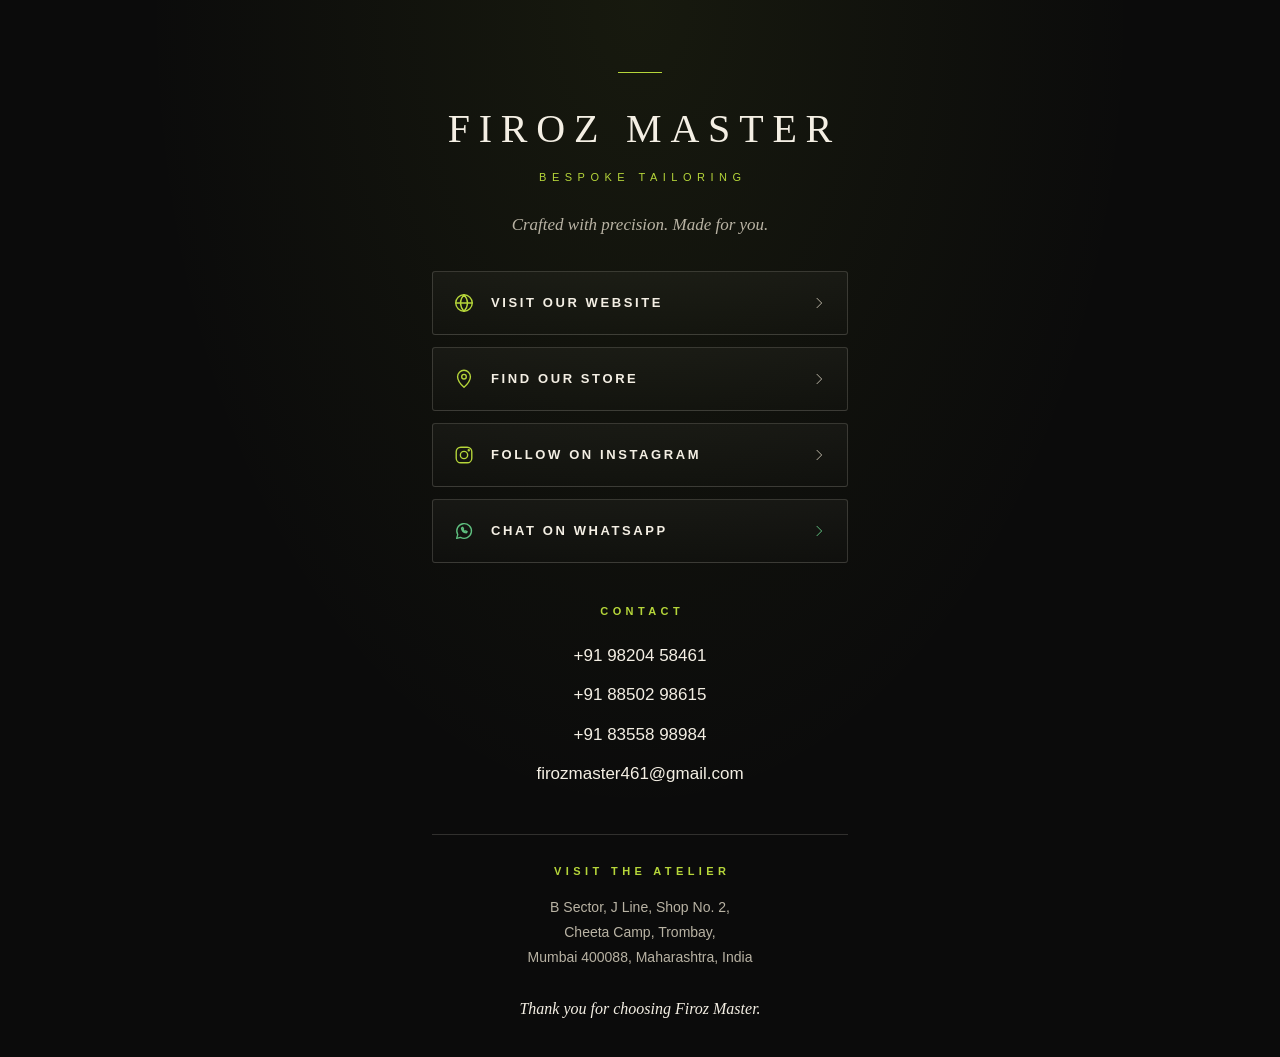
<file: connect.html>
<!DOCTYPE html>
<html lang="en">
<head>
<meta charset="utf-8">
<meta name="viewport" content="width=device-width, initial-scale=1, viewport-fit=cover">
<title>Firoz Master | Bespoke Tailoring – Connect</title>
<meta name="description" content="Connect with Firoz Master – Bespoke Tailoring in Trombay, Mumbai. Visit our website, find our store, follow on Instagram or chat on WhatsApp.">
<meta name="theme-color" content="#0b0b0b">
<style>
:root{
  --black:#0b0b0b; --ink:#141414; --line:rgba(244,239,228,.16);
  --cream:#f4efe4; --muted:#b9b3a4; --lime:#b6d63a; --wa:#5fbf7f;
}
*{box-sizing:border-box;margin:0;padding:0}
html{-webkit-text-size-adjust:100%}
body{
  min-height:100vh; background:var(--black); color:var(--cream);
  font-family:"Helvetica Neue",Helvetica,Arial,sans-serif; line-height:1.5;
  padding:env(safe-area-inset-top) env(safe-area-inset-right) env(safe-area-inset-bottom) env(safe-area-inset-left);
  background-image:radial-gradient(ellipse at top,rgba(182,214,58,.07),transparent 55%);
}
.wrap{max-width:460px;margin:0 auto;padding:44px 22px 36px}
header{text-align:center}
.rule{display:block;width:44px;height:1px;background:var(--lime);margin:0 auto}
.brand{font-family:Georgia,"Times New Roman",serif;font-weight:400;letter-spacing:.22em;font-size:clamp(30px,9vw,40px);margin-top:26px;padding-left:.22em}
.descriptor{font-size:11px;letter-spacing:.5em;color:var(--lime);margin-top:10px;padding-left:.5em}
.tagline{font-family:Georgia,serif;font-style:italic;color:var(--muted);font-size:17px;margin:26px 0 34px}
nav{display:grid;gap:12px}
.btn{
  display:flex;align-items:center;gap:16px;min-height:64px;padding:0 20px;
  color:var(--cream);text-decoration:none;border:1px solid var(--line);border-radius:3px;
  background:linear-gradient(180deg,rgba(244,239,228,.04),rgba(244,239,228,.01));
  transition:border-color .25s,background .25s,transform .25s;
}
.btn svg{width:22px;height:22px;flex:none;stroke:var(--lime);fill:none;stroke-width:1.5;stroke-linecap:round;stroke-linejoin:round}
.btn .label{flex:1;font-size:13px;letter-spacing:.2em;font-weight:600}
.btn .arrow{width:16px;height:16px;stroke:var(--muted);transition:transform .25s,stroke .25s}
.btn:hover,.btn:focus-visible{border-color:var(--lime);background:rgba(182,214,58,.07);transform:translateY(-1px)}
.btn:hover .arrow,.btn:focus-visible .arrow{transform:translateX(3px);stroke:var(--lime)}
.btn:active{transform:scale(.985)}
.btn.wa svg{stroke:var(--wa)}
.btn.wa:hover,.btn.wa:focus-visible{border-color:var(--wa);background:rgba(95,191,127,.08)}
a:focus-visible{outline:2px solid var(--cream);outline-offset:3px}
section{margin-top:40px;text-align:center}
h2{font-size:11px;letter-spacing:.4em;font-weight:600;color:var(--lime);margin-bottom:16px;padding-left:.4em}
.contact a{display:block;color:var(--cream);text-decoration:none;font-size:17px;padding:7px 0;overflow-wrap:anywhere}
.contact a:hover{color:var(--lime)}
.contact small{display:block;color:var(--muted);font-size:11px;letter-spacing:.2em;margin-top:8px}
footer{margin-top:40px;padding-top:28px;border-top:1px solid var(--line);text-align:center}
address{font-style:normal;color:var(--muted);font-size:14px;line-height:1.8}
.thanks{font-family:Georgia,serif;font-style:italic;margin-top:26px;font-size:16px}
@media (prefers-reduced-motion:no-preference){
  .wrap>*{animation:rise .7s ease both}
  .wrap>*:nth-child(2){animation-delay:.1s}.wrap>*:nth-child(3){animation-delay:.2s}.wrap>*:nth-child(4){animation-delay:.3s}
  @keyframes rise{from{opacity:0;transform:translateY(10px)}to{opacity:1;transform:none}}
}
@media (prefers-reduced-motion:reduce){.btn,.btn .arrow{transition:none}}
@media (min-width:700px){.wrap{padding-top:72px}}
</style>
</head>
<body>
<main class="wrap">
  <header>
    <span class="rule" aria-hidden="true"></span>
    <h1 class="brand">FIROZ MASTER</h1>
    <p class="descriptor">BESPOKE TAILORING</p>
    <p class="tagline">Crafted with precision. Made for you.</p>
  </header>

  <nav aria-label="Ways to connect with Firoz Master">
    <a class="btn" href="https://rehano0o.github.io/firoz-master-website/" target="_blank" rel="noopener noreferrer" aria-label="Visit our website">
      <svg viewBox="0 0 24 24" aria-hidden="true"><circle cx="12" cy="12" r="9"/><path d="M3 12h18M12 3c2.5 2.7 3.8 5.7 3.8 9s-1.3 6.3-3.8 9c-2.5-2.7-3.8-5.7-3.8-9S9.5 5.7 12 3z"/></svg>
      <span class="label">VISIT OUR WEBSITE</span>
      <svg class="arrow" viewBox="0 0 24 24" aria-hidden="true"><path d="M9 5l7 7-7 7"/></svg>
    </a>
    <a class="btn" href="https://share.google/vt9ORsOQwq2wG1tDQ" target="_blank" rel="noopener noreferrer" aria-label="Find our store on Google Maps">
      <svg viewBox="0 0 24 24" aria-hidden="true"><path d="M12 21s-7-6.2-7-11.5A7 7 0 0 1 19 9.5C19 14.800 12 21 12 21z"/><circle cx="12" cy="9.5" r="2.5"/></svg>
      <span class="label">FIND OUR STORE</span>
      <svg class="arrow" viewBox="0 0 24 24" aria-hidden="true"><path d="M9 5l7 7-7 7"/></svg>
    </a>
    <a class="btn" href="https://www.instagram.com/_bespoketailoring_/" target="_blank" rel="noopener noreferrer" aria-label="Follow on Instagram">
      <svg viewBox="0 0 24 24" aria-hidden="true"><rect x="3.500" y="3.500" width="17" height="17" rx="5"/><circle cx="12" cy="12" r="4"/><circle cx="17.200" cy="6.800" r=".6"/></svg>
      <span class="label">FOLLOW ON INSTAGRAM</span>
      <svg class="arrow" viewBox="0 0 24 24" aria-hidden="true"><path d="M9 5l7 7-7 7"/></svg>
    </a>
    <a class="btn wa" href="https://wa.me/919820458461?text=Hello%20Firoz%20Master%2C%20I%20found%20your%20contact%20through%20your%20visiting%20card." target="_blank" rel="noopener noreferrer" aria-label="Chat on WhatsApp">
      <svg viewBox="0 0 24 24" aria-hidden="true"><path d="M4 20l1.200-4.100A8 8 0 1 1 8.200 18.900L4 20z"/><path d="M9.300 8.800c.3 2.600 2.500 4.800 5.100 5.200l1-1.200-1.800-.9-.8.600c-.8-.4-1.500-1.100-1.900-1.900l.6-.8-.9-1.800-1.300 .8z"/></svg>
      <span class="label">CHAT ON WHATSAPP</span>
      <svg class="arrow" viewBox="0 0 24 24" aria-hidden="true"><path d="M9 5l7 7-7 7"/></svg>
    </a>
  </nav>

  <section class="contact" aria-labelledby="contact-h">
    <h2 id="contact-h">CONTACT</h2>
    <a href="tel:+919820458461">+91 98204 58461</a>
    <a href="tel:+918850298615">+91 88502 98615</a>
    <a href="tel:+918355898984">+91 83558 98984</a>
    <a href="mailto:firozmaster461@gmail.com">firozmaster461@gmail.com</a>
  </section>

  <footer>
    <h2>VISIT THE ATELIER</h2>
    <address>B Sector, J Line, Shop No. 2,<br>Cheeta Camp, Trombay,<br>Mumbai 400088, Maharashtra, India</address>
    <p class="thanks">Thank you for choosing Firoz Master.</p>
  </footer>
</main>
</body>
</html>
</file>
